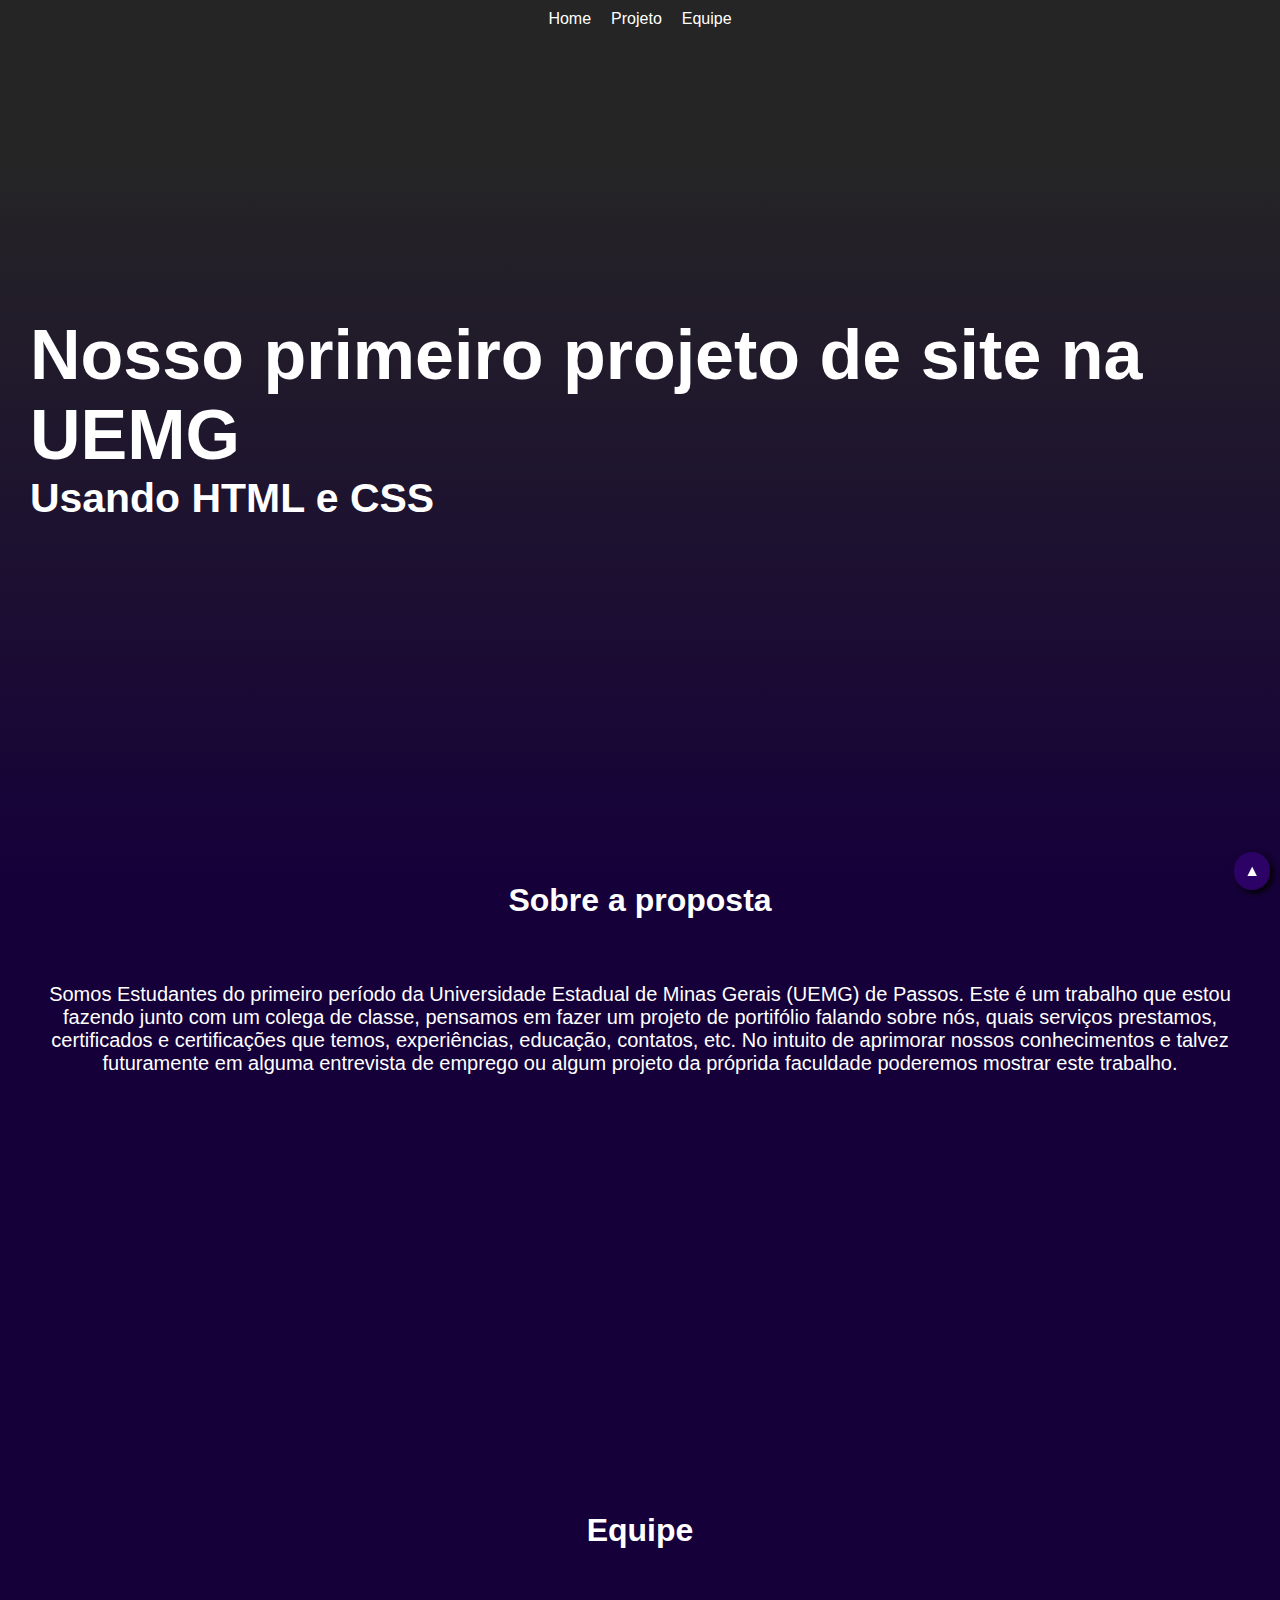
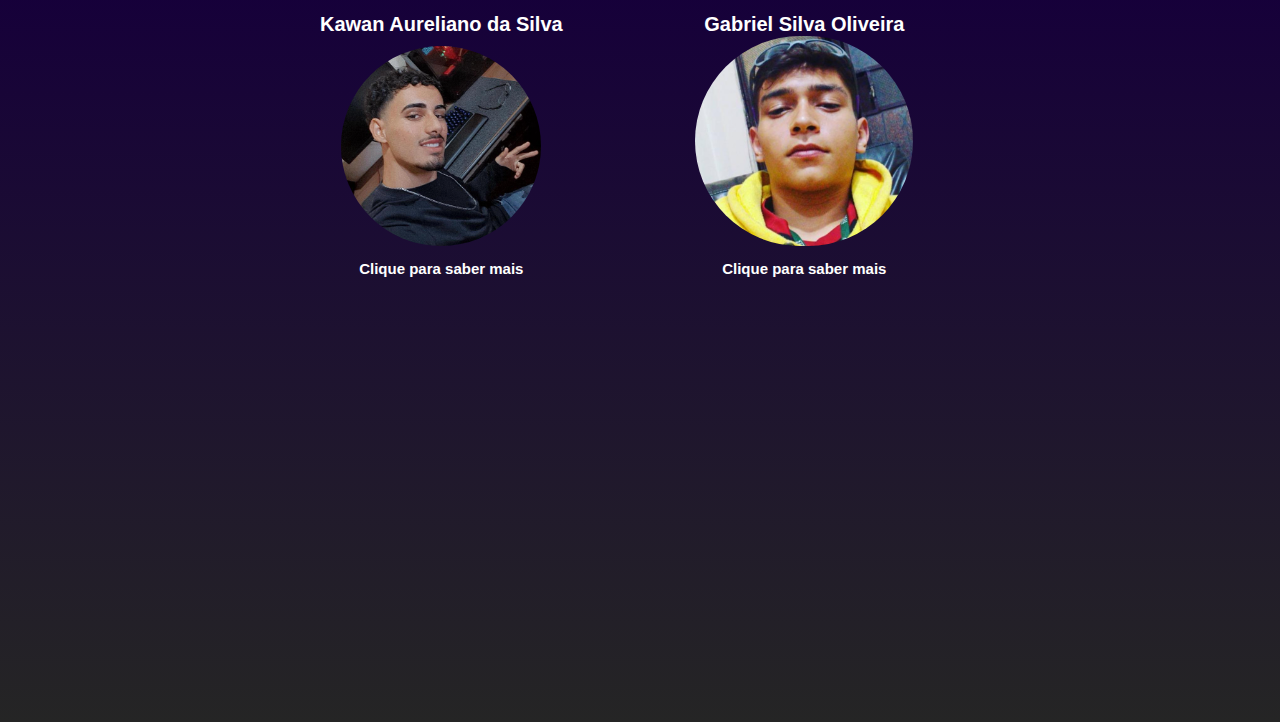
<file: Trabalho Site UEMG/index.html>
<!DOCTYPE html>
<html lang="en">

<head>
  <meta charset="UTF-8">
  <meta http-equiv="X-UA-Compatible" content="IE=edge">
  <meta name="viewport" content="width=device-width, initial-scale=1.0">
  <link rel="stylesheet" href="https://stackpath.bootstrapcdn.com/bootstrap/4.1.3/css/bootstrap.min.css"
    integrity="sha384-MCw98/SFnGE8fJT3GXwEOngsV7Zt27NXFoaoApmYm81iuXoPkFOJwJ8ERdknLPMO" crossorigin="anonymous">
  <link rel="stylesheet" href="style.css">
  <title>Site Uemg Trabalho</title>
</head>

<body>

  <nav>
    
    <ul>
      <li> <a class="link-menu" href="#home">Home </a></li>
      <li> <a class="link-menu" href="#propo">Projeto </a></li>
      <li> <a class="link-menu" href="#equip">Equipe </a></li>
    </ul>
  </nav>

  <main class="principal" id="home">
    <div class="text">
      <h1>Nosso primeiro projeto de site na UEMG</h1>
      <h3>Usando HTML e CSS</h3>
    </div>
  </main>

  <main class="proposta" id="propo">
    <h1>Sobre a proposta</h1>
    
    <p> 
      Somos Estudantes do primeiro período da Universidade Estadual de Minas Gerais (UEMG) de Passos. Este é um trabalho que estou fazendo junto com um colega de classe,
      pensamos em fazer um projeto de portifólio falando sobre nós, quais serviços prestamos, certificados e certificações que temos, experiências, educação, contatos, etc.
      No intuito de aprimorar nossos conhecimentos e talvez futuramente em alguma entrevista de emprego ou algum projeto da próprida faculdade 
      poderemos mostrar este trabalho.  
    </p>

  </main>

  <main class="secun" id="equip">
    <h1>Equipe</h1>
    <div class="equipe">
      <div class="kawan">
        <h3>Kawan Aureliano da Silva</h3>
        <a href="./grupo/Kawan/kawan.html">
        <img src="./grupo/Kawan/Captura de tela 2023-06-08 090017.png" alt="kawan">
        </a>
        <h5>Clique para saber mais</h5> 
      </div>

      <div class="gabriel">
        <h3>Gabriel Silva Oliveira</h3>
        <a href="./grupo/gabriel/index.html">
        <img src="./grupo/fotos/Captura de tela 2023-06-23 002245.png" alt="kawan">
        </a>
        <h5>Clique para saber mais</h5>
      </div>

    </div>

  </main>

  <a id="link-topo" href="#">&#9650;</a>

</body>



<script src="https://code.jquery.com/jquery-3.3.1.slim.min.js"
  integrity="sha384-q8i/X+965DzO0rT7abK41JStQIAqVgRVzpbzo5smXKp4YfRvH+8abtTE1Pi6jizo" crossorigin="anonymous"></script>
<script src="https://cdnjs.cloudflare.com/ajax/libs/popper.js/1.14.3/umd/popper.min.js"
  integrity="sha384-ZMP7rVo3mIykV+2+9J3UJ46jBk0WLaUAdn689aCwoqbBJiSnjAK/l8WvCWPIPm49" crossorigin="anonymous"></script>
<script src="https://stackpath.bootstrapcdn.com/bootstrap/4.1.3/js/bootstrap.min.js"
  integrity="sha384-ChfqqxuZUCnJSK3+MXmPNIyE6ZbWh2IMqE241rYiqJxyMiZ6OW/JmZQ5stwEULTy" crossorigin="anonymous"></script>

</html>
</file>
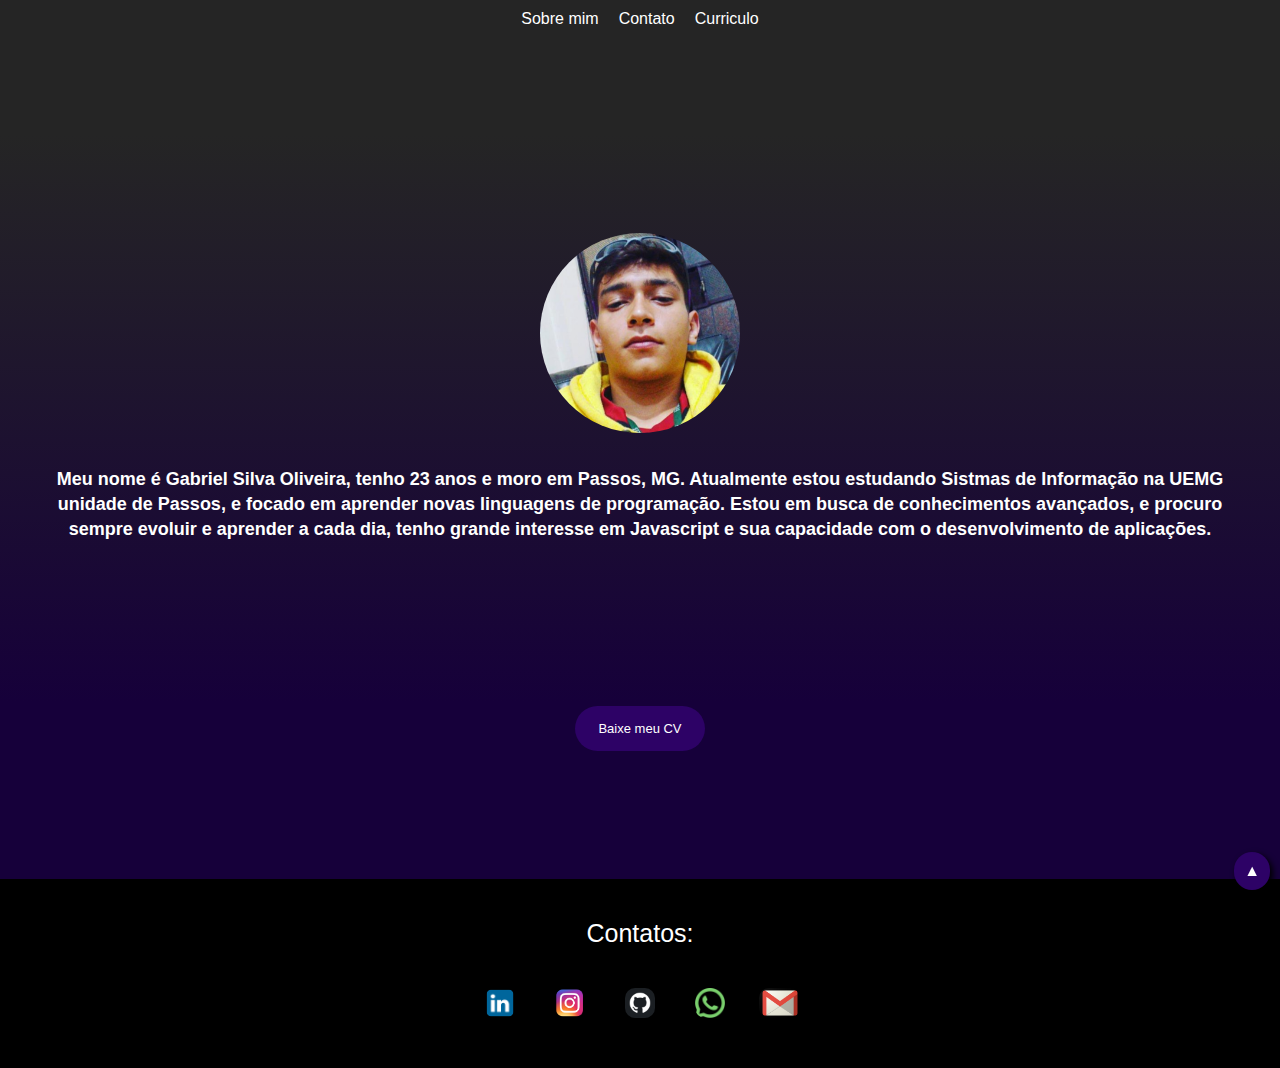
<file: Trabalho Site UEMG/grupo/gabriel/index.html>
<!DOCTYPE html>
<html lang="en">
<head>
    <meta charset="UTF-8">
    <meta name="viewport" content="width=device-width, initial-scale=1.0">
    <link rel="stylesheet" href="./gabriel.css">
    <title>Gabriel Silva</title>
</head>
<body>
    
    <nav>

        <ul>
            <li> <a class="link-menu" href="#sobre">Sobre mim</a></li>
            <li> <a class="link-menu" href="#contato">Contato</a></li>
            <li> <a class="link-menu" href="https://l.instagram.com/?u=http%3A%2F%2Flattes.cnpq.br%2F2431894228439205&e=AT2FdWHgkXlZaoRlZtlXddauSZuqzWaFwHpzqri74QCD00MEt1XWBQowUXRSHvsoaG2XcjHmgDnbeYN53dkZSUoSk3uH67BJZ-vbTYE2o5jwZRdwFag4w85crT3nnszITr1ClsbOw57yvQMGwDQa6A" target="_blank">Curriculo</a></li>

        </ul>
    </nav>
    
    <main class="principal"  id="sobre">
        <div class="eu">
            <img src="./Captura de tela 2023-06-23 002245.png" alt="gabriel">
            <h3>
    Meu nome é Gabriel Silva Oliveira, tenho 23 anos e moro em Passos, MG. Atualmente estou estudando Sistmas de Informação na UEMG unidade de Passos, e focado em aprender novas linguagens de programação. Estou em busca de conhecimentos avançados, e procuro sempre evoluir e aprender a cada dia,
    tenho grande interesse em Javascript e sua capacidade com o desenvolvimento de aplicações. 
     
        </div>
    </main>

<div class="cv" id="curriculo">
    <a href="https://l.instagram.com/?u=http%3A%2F%2Flattes.cnpq.br%2F2431894228439205&e=AT2FdWHgkXlZaoRlZtlXddauSZuqzWaFwHpzqri74QCD00MEt1XWBQowUXRSHvsoaG2XcjHmgDnbeYN53dkZSUoSk3uH67BJZ-vbTYE2o5jwZRdwFag4w85crT3nnszITr1ClsbOw57yvQMGwDQa6A" target="_blank"><button> Baixe meu CV
    </button> </a>
</div>
    
    <footer id="fale-comigo">
        <p>Contatos:</p>
    
        <div class="social" id="contato">
            <a href="https://www.linkedin.com/in/kawansilva29/" target="_blank"><img src="./logo-linkedin-icon-4096.png"></a>
            <a href="https://www.instagram.com/gabrielmaggot07/" target="_blank"><img src="./logo-instagram-png-fundo-transparente2.webp"></a>
            <a href="https://github.com/gabrielmaggot07" target="_blank"><img src="./github-6980894_960_720.png"></a>
            <a href="https://api.whatsapp.com/send?phone=553598646755" target="_blank"><img src="./174879.png"></a>
            <a href="mailto:gabrielcapitolio071999@gmail.com" target="_blank"><img src="./Email-PNG-HD-Image.png"></a>
        </div>
    </footer>

    <a id="link-topo" href="#">&#9650;</a>

</body>
</html>
</file>
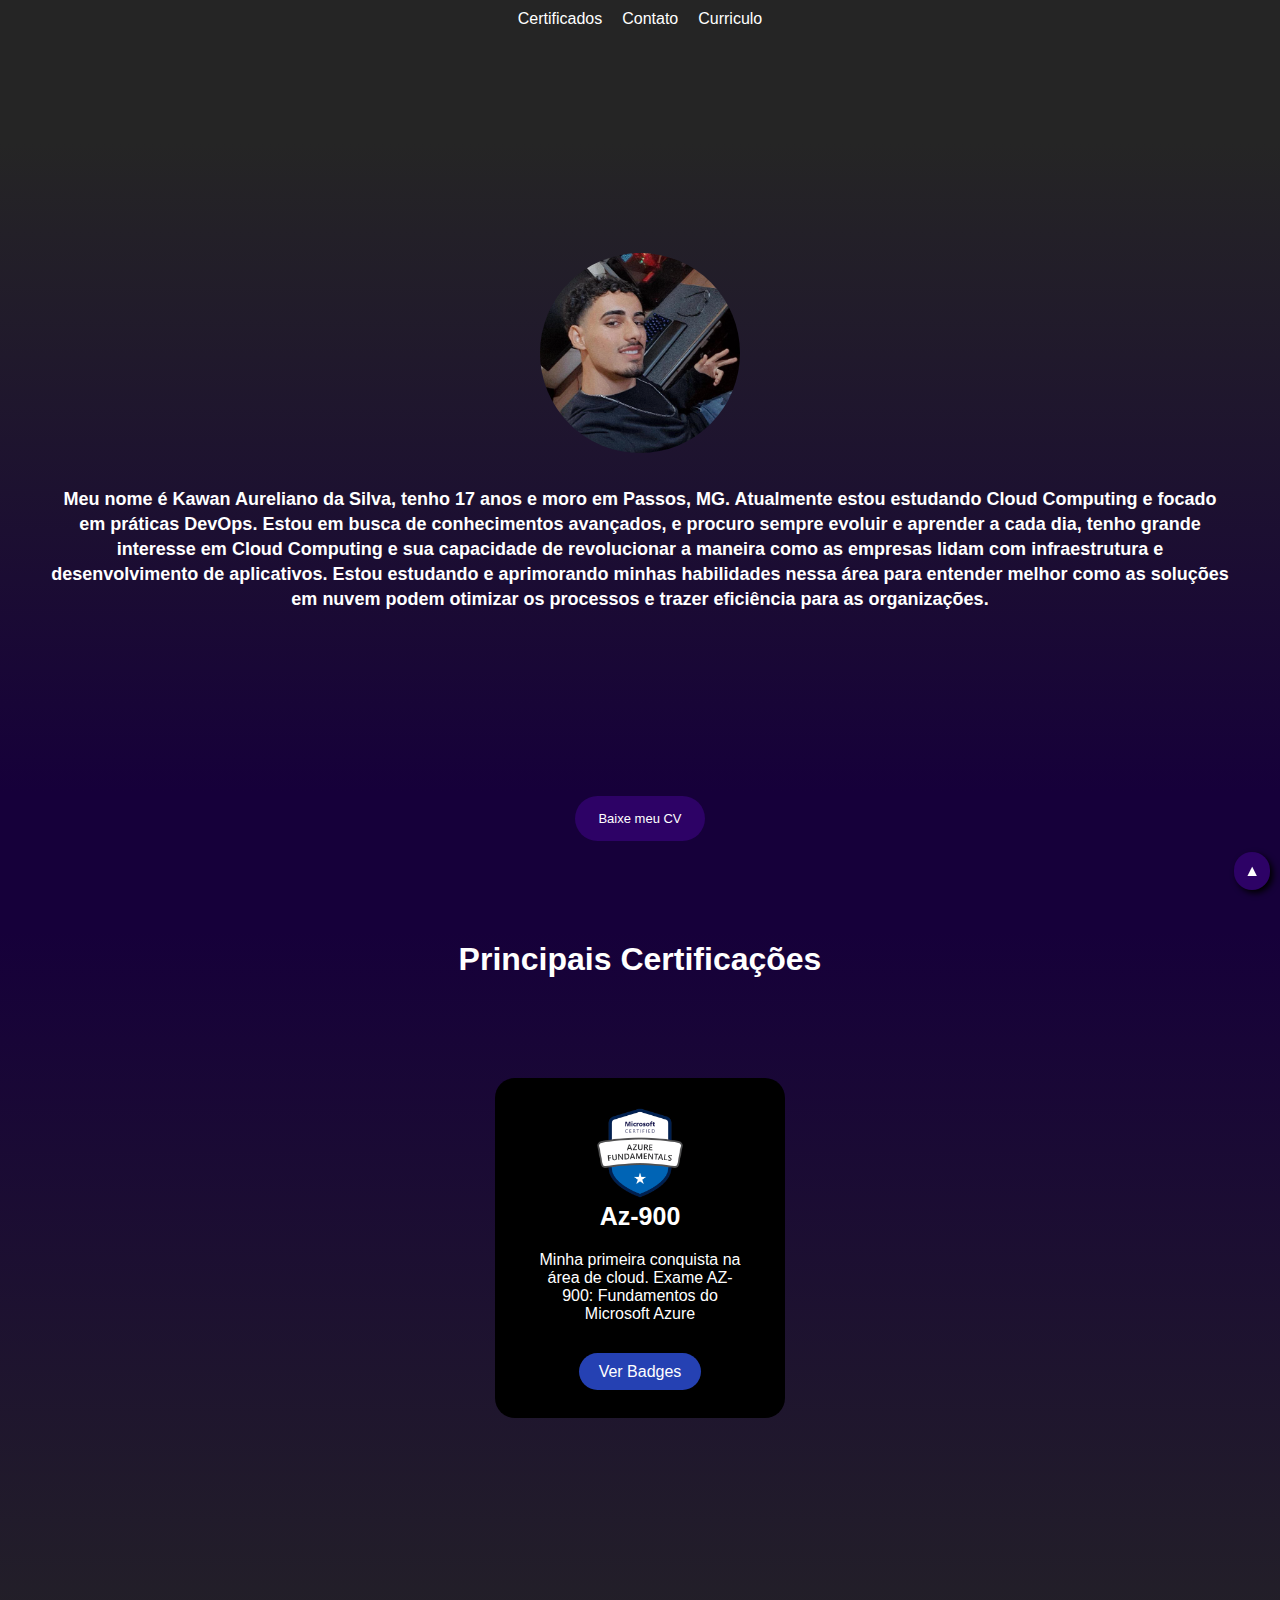
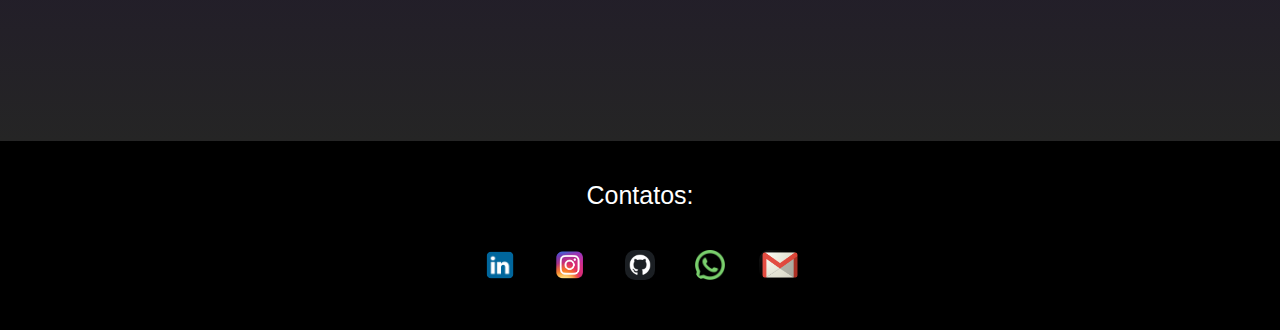
<file: Trabalho Site UEMG/grupo/Kawan/kawan.html>
<!DOCTYPE html>
<html lang="en">
<head>
    <meta charset="UTF-8">
    <meta name="viewport" content="width=device-width, initial-scale=1.0">
    <link rel="stylesheet" href="./kawan.css">
    <title>Kawan Silva</title>
</head>

<nav>

    <ul>
        <li> <a class="link-menu" href="#cert">Certificados</a></li>
        <li> <a class="link-menu" href="#cont">Contato</a></li>
        <li> <a class="link-menu" href="https://1drv.ms/b/s!Ahp4paZ7R9AImU_WsLOSum3jWR5o?e=aNdyyd" target="_blank">Curriculo</a></li>
    </ul>
</nav>

<main class="principal">
    <div class="eu">
        <img src="./Captura de tela 2023-06-08 090017.png" alt="kawan">
        <h3>
Meu nome é Kawan Aureliano da Silva, tenho 17 anos e moro em Passos, MG. Atualmente estou estudando Cloud Computing e focado em práticas DevOps. Estou em busca de conhecimentos avançados, e procuro sempre evoluir e aprender a cada dia,
tenho grande interesse em Cloud Computing e sua capacidade de revolucionar a maneira como as empresas lidam com infraestrutura e desenvolvimento de aplicativos. 
Estou estudando e aprimorando minhas habilidades nessa área para entender melhor como as soluções em nuvem podem otimizar os processos e trazer eficiência para as organizações.
    </div>

</main>

<div class="cv" id="curriculo">
    <a href="https://1drv.ms/b/s!Ahp4paZ7R9AImU_WsLOSum3jWR5o?e=aNdyyd" target="_blank"><button> Baixe meu CV
    </button> </a>
</div>

<main class="cerfiticados" id="cert">
    <h1>Principais Certificações</h1>

    <div class="card-certificados">

        <div class="card">
            <img src="./AZ-900.png">
            <h5>Az-900</h5>
            <p>Minha primeira conquista na área de cloud. Exame AZ-900: Fundamentos do Microsoft Azure</p>
            <a href="https://www.credly.com/badges/ad151c3d-cc81-45ee-afc3-7b8eda77add9/public_url"
                target="_blank">Ver Badges</a>
        </div>
</main>

<footer id="fale-comigo">
    <p>Contatos:</p>

    <div class="social" id="cont">
        <a href="https://www.linkedin.com/in/kawansilva29/" target="_blank"><img src="./logo-linkedin-icon-4096.png"></a>
        <a href="https://www.instagram.com/imkawann/" target="_blank"><img src="./logo-instagram-png-fundo-transparente2.webp"></a>
        <a href="https://github.com/ksilva-kwn" target="_blank"><img src="./github-6980894_960_720.png"></a>
        <a href="https://api.whatsapp.com/send?phone=5535997496400" target="_blank"><img src="./174879.png"></a>
        <a href="mailto:kwnsilva@hotmmail.com" target="_blank"><img src="./Email-PNG-HD-Image.png"></a>
    </div>
</footer>

<a id="link-topo" href="#">&#9650;</a>

</body>

</html>
</file>
<file: Trabalho Site UEMG/style.css>
* {
    box-sizing: border-box;
    margin: 0px;
    padding: 0px;
    font-family: 'Trebuchet MS', 'Lucida Sans Unicode', 'Lucida Grande', 'Lucida Sans', Arial, sans-serif;
}

html {
    scroll-behavior: smooth;
}

nav {
    display: flex;
    color: white;
    justify-content: center;
    height: 8vh;
    background-color:#252525;
}

li {
    list-style: none;
    display: inline;
    justify-content: space-between;
    padding: 10px;
    float: left;
    cursor: pointer;
}

.link-menu {
    text-decoration: none;
    color: white;
}

.link-menu:hover {
    color: #5707c0;
    transition: 0.5s;
}

main {
    display:flex;
    color: white;
    width: 100%;
    height: 90vh;
}

.principal {
    background: -webkit-linear-gradient(top, #252525 10%, #16003a 100%);
}

.text {
    align-items: center;
    font-size: 35px;
    position: relative;
    top: 30%;
    padding-left: 30px;
}

.proposta {
    background-color: #16003a;
    display: inline-block;
    color: white;
    height: 70vh;
    width: 100%;
    text-align: center;
}

.proposta p {
    padding-top: 5%;
    padding-bottom: 5%;
    font-size: 20px;
    padding-right: 20px;
    padding-left: 20px;
}

.secun {
    background: -webkit-linear-gradient(top, #16003a 10%, #252525 100%);
    display:inline-block;
    align-items: center;
    justify-content:space-around;
    height: 90vh;
    width: 100%;
}

.secun h1 {
    display: flex;
    justify-content: center;
    padding-bottom: 5%;
}

.equipe {
    position: relative;
    left:25%;
}

.kawan {
    display: inline-block;
    text-align: center;
    align-items: center;
}

.kawan img {
    border-radius: 150px;
    height: 200px;
    width: 300;
}

.kawan h3 {
    font-size: 20px;
    padding-bottom: 10px;
}

.kawan h5 {
    font-size: 15px;
    padding-top: 10px;
}

.gabriel {
    display: inline-block;
    text-align: center;
    align-items: center;
    position: relative;
    left: 10%;
}

.gabriel img {
    border-radius: 160px;
    height: 210px;
}

.gabriel h3 {
    font-size: 20px;
}

.gabriel h5 {
    font-size: 15px;
    padding-top: 10px;
}

#link-topo {
    text-decoration: none;
    color: white;
    background-color: #2d0266;
    padding: 10px;
    position: fixed;
    right: 10px;
    bottom: 10px;
    border-radius: 300px;
    box-shadow: 3px 3px 6px #000000;
}
</file>
<file: Trabalho Site UEMG/grupo/gabriel/gabriel.css>
* {
    box-sizing: border-box;
    margin: 0px;
    padding: 0px;
    font-family: 'Trebuchet MS', 'Lucida Sans Unicode', 'Lucida Grande', 'Lucida Sans', Arial, sans-serif;
}

html {
    scroll-behavior: smooth;
}

nav {
    display: flex;
    color: white;
    justify-content: center;
    height: 8vh;
    background-color:#252525;
}

li {
    list-style: none;
    display: inline;
    justify-content: space-between;
    padding: 10px;
    float: left;
    cursor: pointer;
}

.link-menu {
    text-decoration: none;
    color: white;
}

.link-menu:hover {
    color: #5707c0;
    transition: 0.5s;
}

.port {
    padding-left: 15px;
    font-size: 25px;
}

.principal {
    display:inline-block;
    align-items: center;
    justify-content: center;
    text-align: center;
    display: flex;
    background-color: #252525;
    color: white;
    width: 100%;
    height: 70vh;
    background: -webkit-linear-gradient(top, #252525 10%, #16003a 100%);
}

.eu {
    position: relative;
}


.principal h3 {
    padding-top: 30px;
    font-size: 18px;
    line-height: 25px;
    padding-left: 50px;
    padding-right: 50px;
    padding-top: 30px;
}

.principal img {
    border-radius: 150px;
    width: 200px;
    height: 200px;
}

button {
    color: white;
    background: #2d0266;
    border: white 2px;
    height: 45px;
    width: 130px;
    font-size: 13px;
    border: none;
    border-radius: 50px;
    cursor: pointer;
    margin-top:3%;
}

button:hover {
    background-color: #000000;
    border: 3px solid #2d0266;
    transition: 0.5s;
}

.cv {
    display: flex;
    justify-content: center;
    background-color: #16003a;
    padding-bottom: 10%;
}


footer {
    background-color: #000000;
    padding-top: 40px;
    padding-bottom: 40px;
    display: flex;
    flex-direction: column;
    align-items: center;
    justify-content: center;
}

footer h5 {
    color: white;
    font-size: 30px;
}

footer p {
    color: white;
    font-size: 25px;
    margin-bottom: 30px;
}

.social{
    display: flex;
    gap: 20px;
}

.social img {
    height: 30px;
    border-radius: 10px;
}

.social a {
    display: flex;
    border-radius: 80%;
    align-items: center;
    height: 50px;
    width: 50px;
    justify-content: center;
    cursor: pointer;
}

.social a:hover {
    transform:scale(1.3);
    transition: 0.5s;
}

#link-topo {
    text-decoration: none;
    color: white;
    background-color: #2d0266;
    padding: 10px;
    position: fixed;
    right: 10px;
    bottom: 10px;
    border-radius: 300px;
    box-shadow: 3px 3px 6px #000000;
}
</file>
<file: Trabalho Site UEMG/grupo/Kawan/kawan.css>
* {
    box-sizing: border-box;
    margin: 0px;
    padding: 0px;
    font-family: 'Trebuchet MS', 'Lucida Sans Unicode', 'Lucida Grande', 'Lucida Sans', Arial, sans-serif;
}

html {
    scroll-behavior: smooth;
}

nav {
    display: flex;
    color: white;
    justify-content: center;
    height: 8vh;
    background-color:#252525;
}

li {
    list-style: none;
    display: inline;
    justify-content: space-between;
    padding: 10px;
    float: left;
    cursor: pointer;
}

.link-menu {
    text-decoration: none;
    color: white;
}

.link-menu:hover {
    color: #5707c0;
    transition: 0.5s;
}

button {
    color: white;
    background: #2d0266;
    border: white 2px;
    height: 45px;
    width: 130px;
    font-size: 13px;
    border: none;
    border-radius: 50px;
    cursor: pointer;
    margin-top:3%;
}

button:hover {
    background-color: #000000;
    border: 3px solid #2d0266;
    transition: 0.5s;
}

.cv {
    display: flex;
    justify-content: center;
    background-color: #16003a;
}

.port {
    padding-left: 15px;
    font-size: 25px;
}

.principal {
    display:inline-block;
    align-items: center;
    justify-content: center;
    text-align: center;
    display: flex;
    background-color: #252525;
    color: white;
    width: 100%;
    height: 80vh;
    background: -webkit-linear-gradient(top, #252525 10%, #16003a 100%);
}

.principal h3 {
    padding-top: 30px;
    font-size: 18px;
    line-height: 25px;
    padding-left: 50px;
    padding-right: 50px;
    padding-top: 30px;
}

.principal img {
    border-radius: 150px;
    width: 200px;
    height: 200px;
}

.cerfiticados {
    padding-top: 50px;
    width: 100%;
    height: 100vh;
    background: -webkit-linear-gradient(top, #16003a 10%, #252525 100%);
    color: white;
    display:inline-block;
    align-items: center;
}

.cerfiticados h1{
text-align: center;
padding-top: 50px;
}


.certificados {
    background-color: #191919;
    padding-top: 50px;
    padding-bottom: 100px;
}

.certificados h2 {
   color: white;
   font-size: 40px;
   text-align: center;
}

.card {
   background-color: #000000;
   height: 340px;
   width: 290px;
   border-radius: 20px;
   padding: 30px 40px;
   text-align: center;
}

.card img{
   height: 90px;
}

.card h5{
   color: white;
   font-size: 25px;
}

.card p {
   color: rgb(255, 255, 255);
   margin-top: 20px;
   margin-bottom: 40px;
}

.card a {
   background-color: #2541b3;
   color: white;
   padding: 10px 20px;
   border-radius: 25px;
   cursor: pointer;
   transition: 0.5s;
   text-decoration: none;

}

.card a:hover {
   background-color: transparent;
   border: 2px solid #2541b3;
}

.card-certificados {
   display: flex;
   justify-content: center;
   margin-top: 100px;
}

footer {
    background-color: #000000;
    padding-top: 40px;
    padding-bottom: 40px;
    display: flex;
    flex-direction: column;
    align-items: center;
    justify-content: center;
}

footer h5 {
    color: white;
    font-size: 30px;
}

footer p {
    color: white;
    font-size: 25px;
    margin-bottom: 30px;
}

.social{
    display: flex;
    gap: 20px;
}

.social img {
    height: 30px;
    border-radius: 10px;
}

.social a {
    display: flex;
    border-radius: 80%;
    align-items: center;
    height: 50px;
    width: 50px;
    justify-content: center;
    cursor: pointer;
}

.social a:hover {
    transform:scale(1.3);
    transition: 0.5s;
}

#link-topo {
    text-decoration: none;
    color: white;
    background-color: #2541b3;
    padding: 10px;
    position: fixed;
    right: 10px;
    bottom: 10px;
    border-radius: 10px;
    box-shadow: 3px 3px 6px #000000;
}

#link-topo {
    text-decoration: none;
    color: white;
    background-color: #2d0266;
    padding: 10px;
    position: fixed;
    right: 10px;
    bottom: 10px;
    border-radius: 300px;
    box-shadow: 3px 3px 6px #000000;
}
</file>
